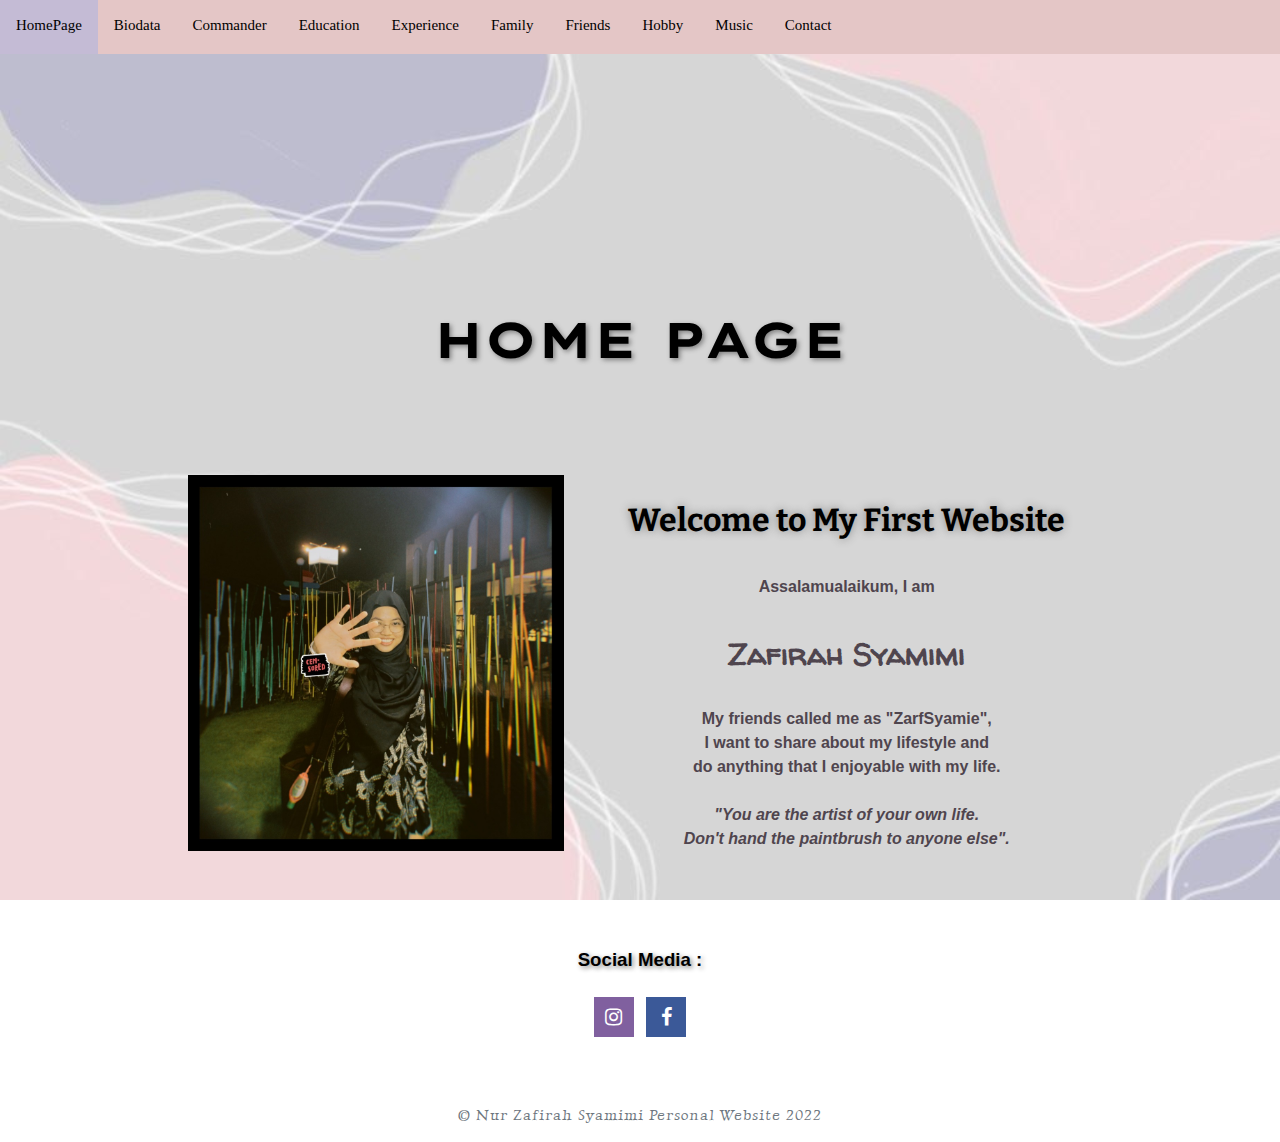
<file: index.html>
<!DOCTYPE html>
<html>
<head>
<meta name="viewport" content="width=device-width, initial-scale=1">
<!-- Add icon library -->
<link rel="stylesheet" href="https://cdnjs.cloudflare.com/ajax/libs/font-awesome/4.7.0/css/font-awesome.min.css">
<link rel="stylesheet" href="https://fonts.googleapis.com/css?family=Lexend Tera">
<link rel="stylesheet" href="https://fonts.googleapis.com/css?family=Walter Turncoat">
<link rel="stylesheet" href="https://fonts.googleapis.com/css?family=Luxurious Roman">
<link rel="stylesheet" href="https://fonts.googleapis.com/css?family=Bitter">

<title>About Me</title>

	<style>
	body {
	  background-image: url('images/background.jpeg');
	  background-repeat: no-repeat;
	  background-attachment: fixed;  
	  background-size: cover;
	}
	.wrapper-header {
	  height: 30vh;
	  /*This part is important for centering*/
	  display: flex;
	  align-items: center;
	  justify-content: center;
	}

	</style>
    <!-- link to css -->
    <link href="style.css" rel="stylesheet">
</head>
<body>
	<!--Navbar Section Starts Here-->
	<nav>
		<div class="wrapper wrapper ul wrapper li wrapper li a" >
			
			<div class="topnav menu">
				<a href="index.html" class="active">HomePage</a>
				<a href="biodata.html">Biodata</a>
				<a href="commander.html">Commander</a>
				<a href="education.html">Education</a>
				<a href="experience.html">Experience</a>
				<a href="family.html">Family</a>
				<a href="friends.html">Friends</a>
				<a href="hobby.html">Hobby</a>
				<a href="music.html">Music</a>
				<a href="contact.html">Contact</a>
			</div>
			
			<div class="clearfix"></div>
		</div>
	</nav>
	<!--Navbar Section End Here-->
	
	<!-- HOME PAGE START -->
	<br><br><br><br><center><iframe src="https://free.timeanddate.com/clock/i85vq9gp/n122/fs20/tct/pct/ftb/tt0/tw1/tm1/tb4" frameborder="0" width="177" height="48" allowtransparency="true"></iframe></center>
	<div class="homepage" id="homepage">
		<div class="wrapper-header">
			<h1 style="text-align: center" class="header">HOME PAGE</h1><br>
		</div>
		<div class="wrapper">
			<div class="col-2">
				<img src="images/gambar profile.jpeg" alt="Nur Zafirah Syamimi" style="width: 60%; float: right; margin-right:10%"> 
			</div>
			
			<div class="col-2" style="padding: 0%; margin-right:2%">
				<h1 class="homepage-title mr-20" style="text-shadow: 0px 0px 10px gray;">Welcome to My First Website</h1>
				
				<p class="homepage-subtitle mr-20">Assalamualaikum, I am </p>
				<p class="homepage-subtitle mr-20 Walter-Turncoat" style="font-size: 30px">Zafirah Syamimi</p>
				<p class="homepage-subtitle mr-20">My friends called me as "ZarfSyamie",<br>
				I want to share about my lifestyle and <br>do anything that I enjoyable with my life.<br><br><i>"You are the artist of your own life. <br>Don't hand the paintbrush to anyone else".</i></p>
				
			</div>
			
			<div class="clearfix"></div>
		</div>
	</div>
	<!-- HOME PAGE ENDS -->
	
	<!-- FOOTER SECTION START -->
	<center>
		<div>
			<h3 style="text-shadow: 2px 2px 5px grey; color: black">Social Media :</h3>
			<a href="http://www.instagram.com/zarfsyamie" class="fa fa-instagram" style="text-decoration: none"></a>
			<a href="https://www.facebook.com/zafirah.syamimi" class="fa fa-facebook" style="text-decoration: none"></a>
		</div>
		<br>
		<br>
		<div>
			<p class="Luxurious-Roman">&copy; Nur Zafirah Syamimi Personal Website 2022 </p>
		</div>
	</center>
	<!-- FOOTER SECTION ENDS -->
	
</body>
</html>
</file>
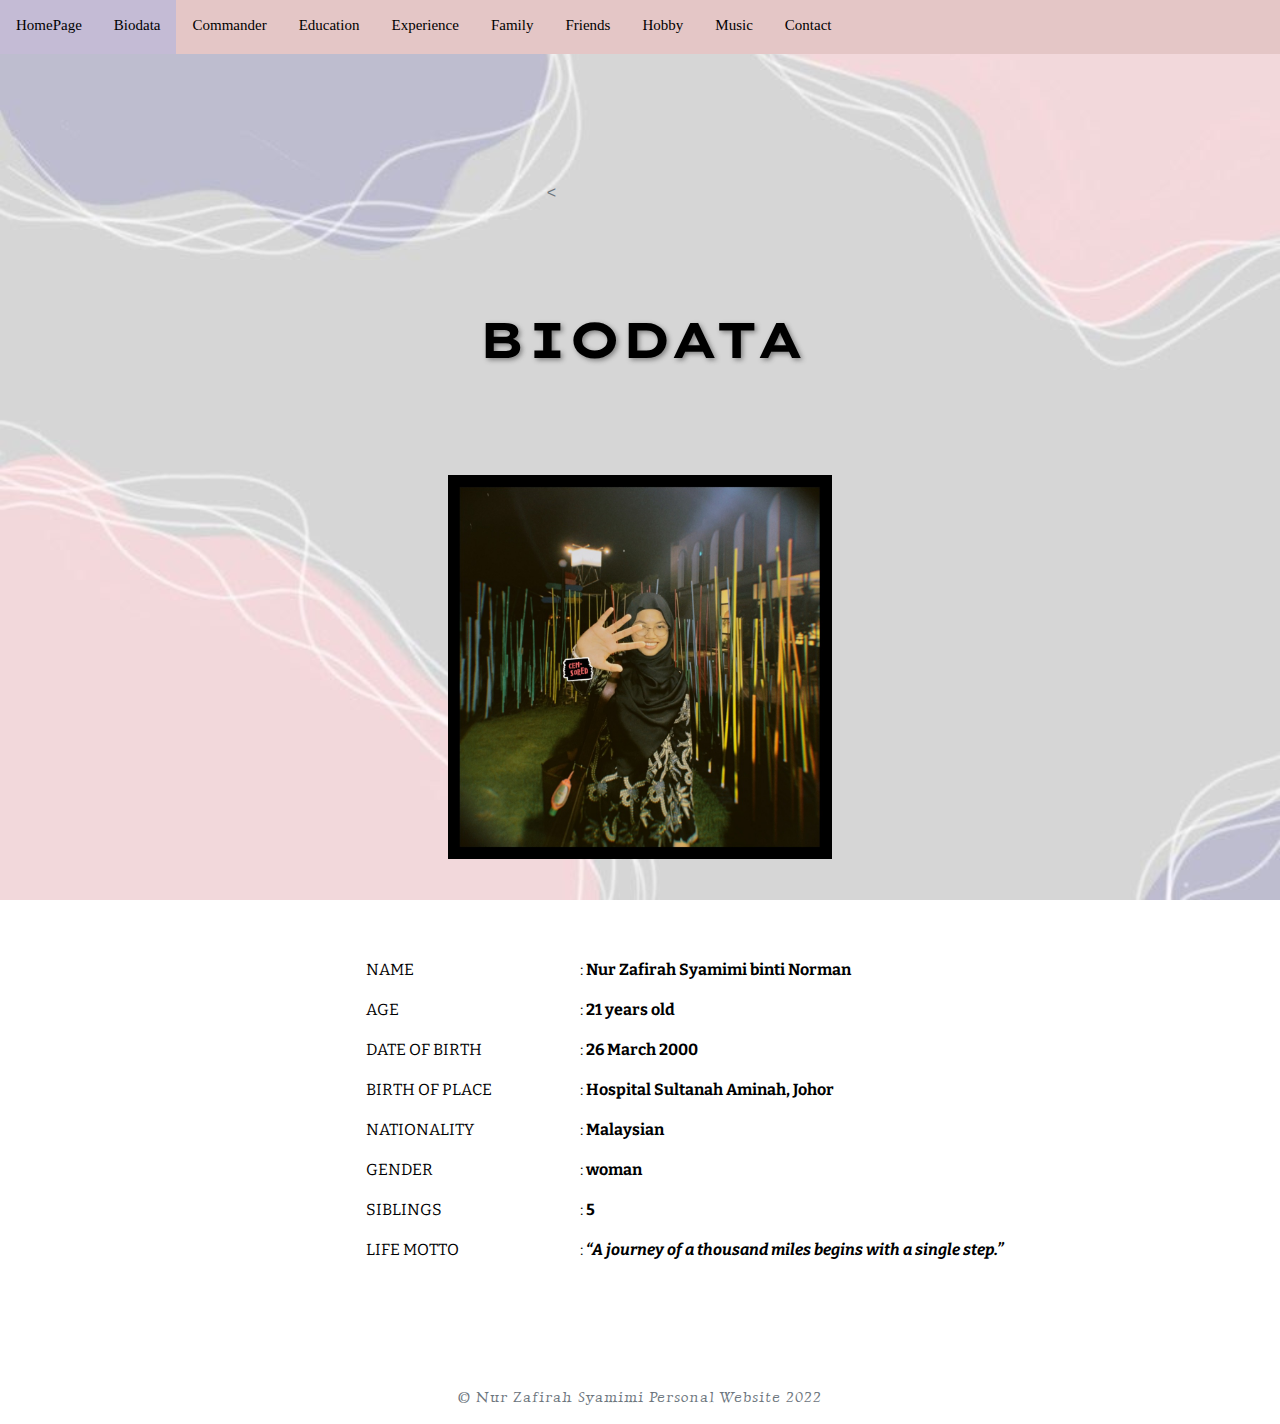
<file: biodata.html>
<!DOCTYPE html>
<html>
<head>
<meta name="viewport" content="width=device-width, initial-scale=1">
<!-- Add icon library -->
<link rel="stylesheet" href="https://cdnjs.cloudflare.com/ajax/libs/font-awesome/4.7.0/css/font-awesome.min.css">
<link rel="stylesheet" href="https://fonts.googleapis.com/css?family=Lexend Tera">
<link rel="stylesheet" href="https://fonts.googleapis.com/css?family=Luxurious Roman">
<link rel="stylesheet" href="https://fonts.googleapis.com/css?family=Bitter">

<title>Biodata</title>

	<style>
	body {
	  background-image: url('images/background.jpeg');
	  background-repeat: no-repeat;
	  background-attachment: fixed;  
	  background-size: cover;
	}
	.wrapper-header {
	  height: 30vh;
	  /*This part is important for centering*/
	  display: flex;
	  align-items: center;
	  justify-content: center;
	}
	
	table {
	  font-family: arial, sans-serif;
	  border-collapse: collapse;
	  width: 70%;
	  font-family: "Bitter";
	  color: black;
	  margin-left: 25%;
	}

	td, th {
	  text-align: left;
	  padding: 8px;
	}
	</style>
    <!-- link to css -->
    <link href="style.css" rel="stylesheet">
</head>
<body>
	<!--Navbar Section Starts Here-->
	<nav>
		<div class="wrapper wrapper ul wrapper li wrapper li a" >
			
			<div class="topnav menu">
				<a href="index.html">HomePage</a>
				<a href="biodata.html" class="active">Biodata</a>
				<a href="commander.html">Commander</a>
				<a href="education.html">Education</a>
				<a href="experience.html">Experience</a>
				<a href="family.html">Family</a>
				<a href="friends.html">Friends</a>
				<a href="hobby.html">Hobby</a>
				<a href="music.html">Music</a>
				<a href="contact.html">Contact</a>
			</div>
			
			<div class="clearfix"></div>
		</div>
	</nav>
	<!--Navbar Section End Here-->
	
	<!-- BIODATA SECTION START -->
	<br><br><br><br><center><<iframe src="https://free.timeanddate.com/clock/i85vq9gp/n122/fs20/tct/pct/ftb/tt0/tw1/tm1/tb4" frameborder="0" width="177" height="48" allowtransparency="true"></iframe>
</center>
	<div class="biodata-exp" id="biodata">
		<div class="wrapper-header">
			<h1 style="text-align: center" class="header">BIODATA</h1><br>
		</div>
			<center>
			<img src="images/gambar profile.jpeg" alt="Nur Zafirah Syamimi" style="width: 30%">
			<div style="padding: 1%; center">
				<br><br><br>
				
				<table>
				  <tr>
					<td>NAME </td>
					<td>: <b>Nur Zafirah Syamimi binti Norman</b></td>
				  </tr>
				  <tr>
					<td>AGE </td>
					<td>: <b>21 years old</b></td>
				  </tr>
				  <tr>
					<td>DATE OF BIRTH </td>
					<td>: <b>26 March 2000</b></td>
				  </tr>
				  <tr>
					<td>BIRTH OF PLACE </td>
					<td>: <b>Hospital Sultanah Aminah, Johor</b></td>
				  </tr>
				  <tr>
					<td>NATIONALITY </td>
					<td>: <b>Malaysian</b></td>
				  </tr>
				  <tr>
					<td>GENDER </td>
					<td>: <b>woman</b></td>
				  </tr>
				  <tr>
					<td>SIBLINGS</td>
					<td>: <b>5</b></td>
				  </tr>
				  <tr>
					<td>LIFE MOTTO</td>
					<td>: <b><i>“A journey of a thousand miles begins with a single step.”</i></b></td>
				  </tr>

				</table>
				
			</div>
			</center>
	</div>
	
	<!-- BIODATA SECTION ENDS -->
	
	<!-- FOOTER SECTION START -->
	<center>
		<br>
		<div>
			<p class="Luxurious-Roman">&copy; Nur Zafirah Syamimi Personal Website 2022 </p>
		</div>
	</center>
	<!-- FOOTER SECTION ENDS -->
	
</body>
</html>
</file>
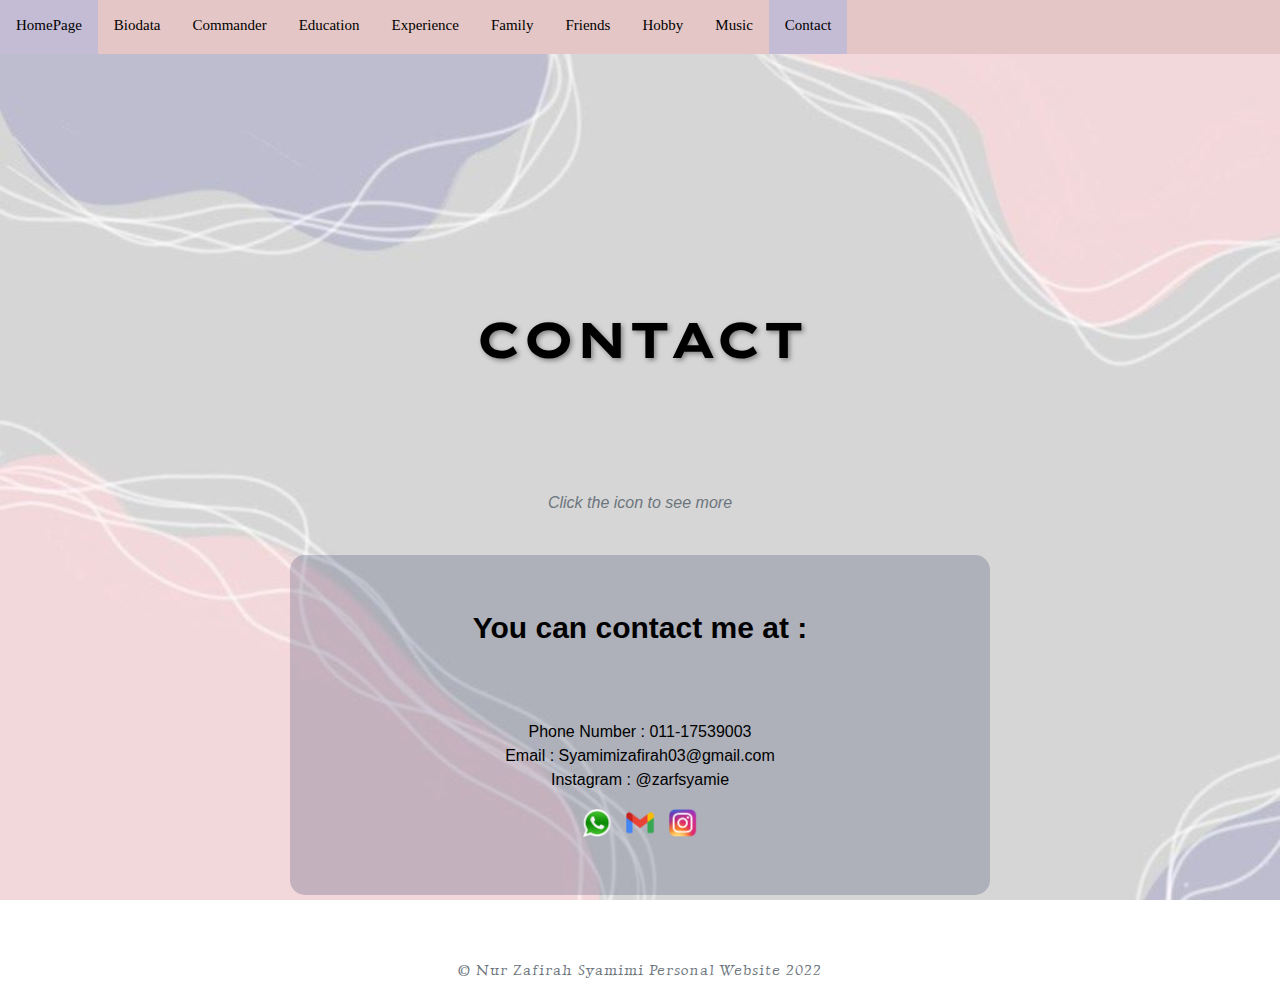
<file: contact.html>
<!DOCTYPE html>
<html>
<head>
<meta name="viewport" content="width=device-width, initial-scale=1">
<!-- Add icon library -->
<link rel="stylesheet" href="https://cdnjs.cloudflare.com/ajax/libs/font-awesome/4.7.0/css/font-awesome.min.css">
<link rel="stylesheet" href="https://fonts.googleapis.com/css?family=Lexend Tera">
<link rel="stylesheet" href="https://fonts.googleapis.com/css?family=Luxurious Roman">


<title>Contact</title>

	<style>
	body {
	  background-image: url('images/background.jpeg');
	  background-repeat: no-repeat;
	  background-attachment: fixed;  
	  background-size: cover;
	}
	.wrapper-header {
	  height: 30vh;
	  /*This part is important for centering*/
	  display: flex;
	  align-items: center;
	  justify-content: center;
	}

	table {
	  font-family: arial, sans-serif;
	  border-collapse: collapse;
	  width: 100%;
	  font-family: "Bitter";
	  color: black;
	}

	td, th {
	  text-align: left;
	  padding: 8px;
	}
	</style>
    <!-- link to css -->
    <link href="style.css" rel="stylesheet">
</head>
<body>
	<!--Navbar Section Starts Here-->
	<nav>
		<div class="wrapper wrapper ul wrapper li wrapper li a" >
			
			<div class="topnav menu">
				<a href="index.html">HomePage</a>
				<a href="biodata.html">Biodata</a>
				<a href="commander.html">Commander</a>
				<a href="education.html">Education</a>
				<a href="experience.html">Experience</a>
				<a href="family.html">Family</a>
				<a href="friends.html">Friends</a>
				<a href="hobby.html">Hobby</a>
				<a href="music.html">Music</a>
				<a href="contact.html" class="active">Contact</a>
			</div>
			
			<div class="clearfix"></div>
		</div>
	</nav>
	<!--Navbar Section End Here-->
	
	<!-- Contact PAGE START -->
	<br><br><br><br><center><iframe src="https://free.timeanddate.com/clock/i85vq9gp/n122/fs20/tct/pct/ftb/tt0/tw1/tm1/tb4" frameborder="0" width="177" height="48" allowtransparency="true"></iframe></center>
	<div class="homepage" id="homepage">
		<div class="wrapper-header">
			<h1 style="text-align: center" class="header">CONTACT</h1>
		</div>
		<p style="font-style: italic; text-align: center">Click the icon to see more</p><br>
		<center>
		<div class="rcorners4-contact">
			
			<p style="font-size: 30px; color: black"><b>You can contact me at :</b></p>
			<br>
			<p style="text-align: center">
			Phone Number : 011-17539003<br>
			Email : Syamimizafirah03@gmail.com<br>
			Instagram : @zarfsyamie
			</p>
			<a href="https://wa.me/601117539003"><img src="images/whatsapp.png"  alt="whatsapp" class="img-icon" style="width:30px"></a>&nbsp;&nbsp;
			<a href="mailto:Syamimizafirah03@gmail.com? subject=subject text"><img src="images/Gmail.png"  alt="gmail" class="img-icon" style="width:30px"></a>&nbsp;&nbsp;
			<a href="http://www.instagram.com/zarfsyamie"><img src="images/instagram.png"  alt="instagram" class="img-icon" style="width:30px"></a>
		</div>
	</div>
	<!-- Contact PAGE START -->
	
	<!-- FOOTER SECTION START -->
	<center>
		<div>
			<p class="Luxurious-Roman">&copy; Nur Zafirah Syamimi Personal Website 2022 </p>
		</div>
	</center>
	<!-- FOOTER SECTION ENDS -->
	
</body>
</html>
</file>
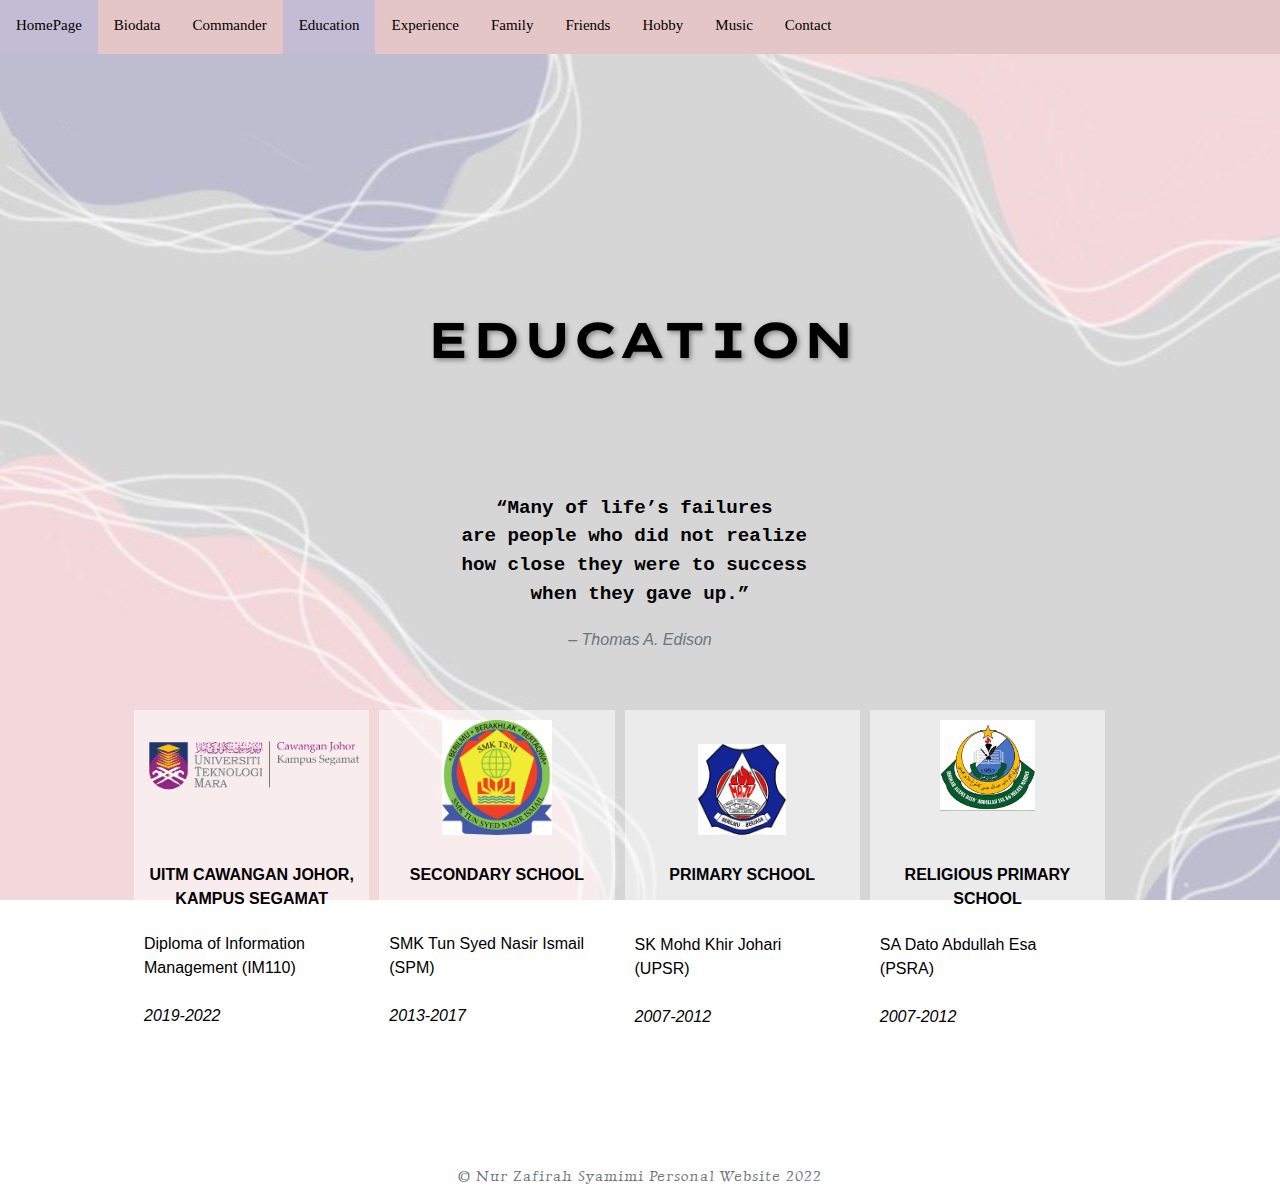
<file: education.html>
<!DOCTYPE html>
<html>
<head>
<meta name="viewport" content="width=device-width, initial-scale=1">
<!-- Add icon library -->
<link rel="stylesheet" href="https://cdnjs.cloudflare.com/ajax/libs/font-awesome/4.7.0/css/font-awesome.min.css">
<link rel="stylesheet" href="https://fonts.googleapis.com/css?family=Lexend Tera">
<link rel="stylesheet" href="https://fonts.googleapis.com/css?family=Luxurious Roman">

<title>Education</title>

	<style>
	body {
	  background-image: url('images/background.jpeg');
	  background-repeat: no-repeat;
	  background-attachment: fixed;  
	  background-size: cover;
	}
	.wrapper-header {
	  height: 30vh;
	  /*This part is important for centering*/
	  display: flex;
	  align-items: center;
	  justify-content: center;
	}
	</style>
    <!-- link to css -->
    <link href="style.css" rel="stylesheet">
</head>
<body>
	<!--Navbar Section Starts Here-->
	<nav>
		<div class="wrapper wrapper ul wrapper li wrapper li a" >
			
			<div class="topnav menu">
				<a href="index.html">HomePage</a>
				<a href="biodata.html">Biodata</a>
				<a href="commander.html">Commander</a>
				<a href="education.html" class="active">Education</a>
				<a href="experience.html">Experience</a>
				<a href="family.html">Family</a>
				<a href="friends.html">Friends</a>
				<a href="hobby.html">Hobby</a>
				<a href="music.html">Music</a>
				<a href="contact.html">Contact</a>
			</div>
			
			<div class="clearfix"></div>
		</div>
	</nav>
	<!--Navbar Section End Here-->
	
	<!-- EDUCATION SECTION STARTS -->
	<br><br><br><br><center><iframe src="https://free.timeanddate.com/clock/i85vq9gp/n122/fs20/tct/pct/ftb/tt0/tw1/tm1/tb4" frameborder="0" width="177" height="48" allowtransparency="true"></iframe></center>
	<div class="main-edu" id="education">
		<div class="wrapper-header">
			<h1 style="text-align: center" class="header">EDUCATION</h1><br>
		</div>
		<center><pre style="color: black; font-weight: bold; font-size: 1.2em">“Many of life’s failures 
are people who did not realize 
how close they were to success 
when they gave up.”</pre>
		<p style="font-style: italic">– Thomas A. Edison</p></center><br>
		<div class="row">
			<div class="column">
				<div class="content">
				<center><img src="images/education/uitmsegamat.png" alt="uitm segamat" style="width:113%"><br><br>
				<h4 class="h4-edu">UITM CAWANGAN JOHOR, KAMPUS SEGAMAT </h4></center>
				<p>Diploma of Information Management (IM110)<br><br>
				<i>2019-2022</i></p>
				</div> 
			</div>
			
			<div class="column">
				<div class="content">
				<center><img src="images/education/smk.jpeg" alt="smk" style="width:51%">
				<h4 class="h4-edu">SECONDARY SCHOOL</h4></center>
				<p><br>SMK Tun Syed Nasir Ismail (SPM) <br><br>
				<i>2013-2017</i></p>
				</div>
			</div>
			
			<div class="column" style="center">
				<div class="content">
				<br>
				  <center><img src="images/education/sk.jpeg" alt="sk" style="width:41%">
				  <h4 class="h4-edu">PRIMARY SCHOOL </h4></center>
				  <p><br>SK Mohd Khir Johari <br>(UPSR)<br><br>
				  <i>2007-2012</i></p>
				</div>
			</div>
			
			<div class="column">
				<div class="content">
				<center><img src="images/education/sra.jpeg" alt="UITM REMBAU" style="width:44%"><br><br>
				<h4>RELIGIOUS PRIMARY SCHOOL</h4></center>
				<p>SA Dato Abdullah Esa <br>(PSRA)<br><br>
				<i>2007-2012</i></p>
				</div> 
			</div>
		</div>
	</div>
	<br>
	<!-- EDUCATION SECTION ENDS -->
	
	<!-- FOOTER SECTION START -->
	<center>
		<br><br>
		<div>
			<p class="Luxurious-Roman">&copy; Nur Zafirah Syamimi Personal Website 2022 </p>
		</div>
	</center>
	<!-- FOOTER SECTION ENDS -->
	
</body>
</html>
</file>
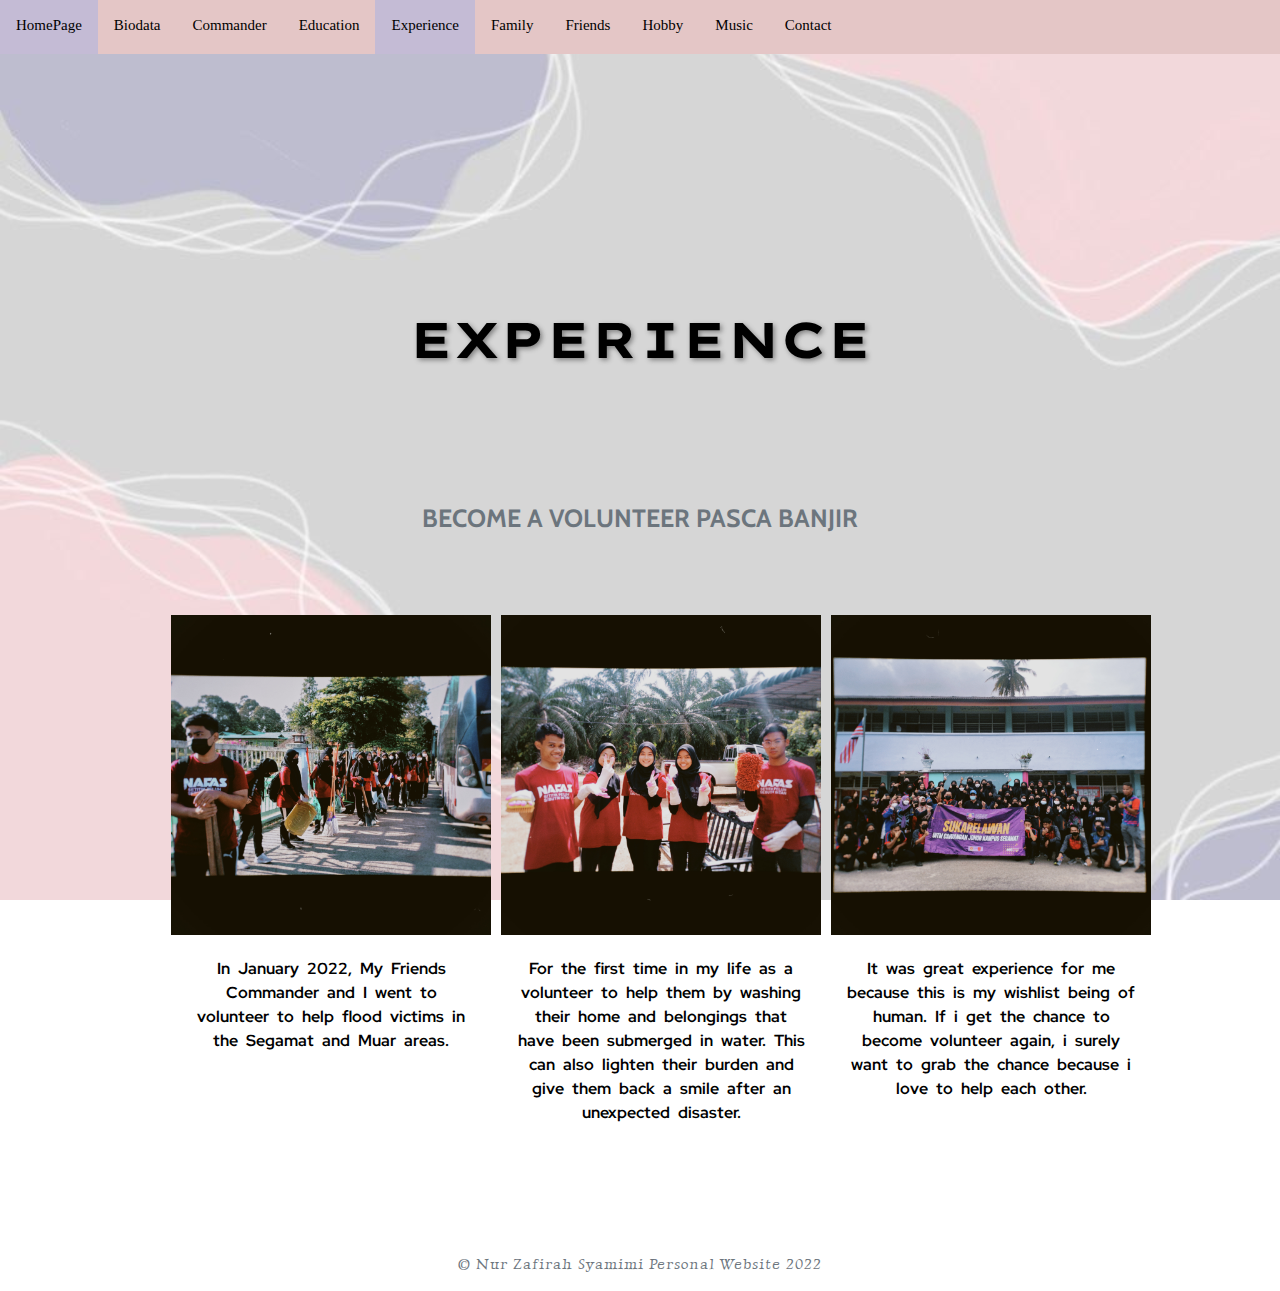
<file: experience.html>
<!DOCTYPE html>
<html>
<head>
<meta name="viewport" content="width=device-width, initial-scale=1">
<!-- Add icon library -->
<link rel="stylesheet" href="https://cdnjs.cloudflare.com/ajax/libs/font-awesome/4.7.0/css/font-awesome.min.css">
<link rel="stylesheet" href="https://fonts.googleapis.com/css?family=Lexend Tera">
<link rel="stylesheet" href="https://fonts.googleapis.com/css?family=Luxurious Roman">
<link rel="stylesheet" href="https://fonts.googleapis.com/css?family=Cabin">
<link rel="stylesheet" href="https://fonts.googleapis.com/css?family=Red Hat Display">

<title>Experience</title>

	<style>
	body {
	  background-image: url('images/background.jpeg');
	  background-repeat: no-repeat;
	  background-attachment: fixed;  
	  background-size: cover;
	}
	.wrapper-header {
	  height: 30vh;
	  /*This part is important for centering*/
	  display: flex;
	  align-items: center;
	  justify-content: center;
	}
	</style>
    <!-- link to css -->
    <link href="style.css" rel="stylesheet">
</head>
<body>
	<!--Navbar Section Starts Here-->
	<nav>
		<div class="wrapper wrapper ul wrapper li wrapper li a" >
			
			<div class="topnav menu">
				<a href="index.html">HomePage</a>
				<a href="biodata.html">Biodata</a>
				<a href="commander.html">Commander</a>
				<a href="education.html">Education</a>
				<a href="experience.html" class="active">Experience</a>
				<a href="family.html">Family</a>
				<a href="friends.html">Friends</a>
				<a href="hobby.html">Hobby</a>
				<a href="music.html">Music</a>
				<a href="contact.html">Contact</a>
			</div>
			
			<div class="clearfix"></div>
		</div>
	</nav>
	<!--Navbar Section End Here-->
	
	<!-- EXPERIENCE SECTION START -->
	<br><br><br><br><center><iframe src="https://free.timeanddate.com/clock/i85vq9gp/n122/fs20/tct/pct/ftb/tt0/tw1/tm1/tb4" frameborder="0" width="177" height="48" allowtransparency="true"></iframe></center>
		<div class="biodata-exp" id="experience">
		<div class="wrapper-header">
			<h1 style="text-align: center" class="header">EXPERIENCE</h1><br>
		</div>
		<div class="wrapper">
			<p style="font-size: 25px; font-weight: bold; text-align: center;" class="Cabin">BECOME A VOLUNTEER PASCA BANJIR</p>
			<br><br>
			<div style="padding-left: 13%;">
				<div class="experience">
				  <a target="_blank" href="images/experience/hoga 2022-01-16 191755.643.jpg">
					<img src="images/experience/hoga 2022-01-16 191755.643.jpg" alt="experience1" width="600" height="400">
				  </a>
				  <div class="experience-desc">In January 2022, My Friends Commander and I went to volunteer to help flood victims in the Segamat and Muar areas.</div>
				</div>

				<div class="experience">
				  <a target="_blank" href="images/experience/hoga 2022-01-16 191754.144.jpg">
					<img src="images/experience/hoga 2022-01-16 191754.144.jpg" alt="experience2" width="600" height="400">
				  </a>
				  <div class="experience-desc">For the first time in my life as a volunteer to help them by washing their home and belongings that have been submerged in water.  This can also lighten their burden and give them back a smile after an unexpected disaster.</div>
				</div>

				<div class="experience">
				  <a target="_blank" href="images/experience/Experience 1.jpg">
					<img src="images/experience/Experience 1.jpg" alt="experience3" width="600" height="400">
				  </a>
				  <div class="experience-desc">It was great experience for me because this is my wishlist being of human. If i get the chance to become volunteer again, i surely want to grab the chance because i love to help each other.</div>
				</div>
			</div>
			
			<div class="clearfix"></div>
		</div>
	</div>
	<!-- EXPERIENCE SECTION ENDS -->
	
	<!-- FOOTER SECTION START -->
	<center>
		<br>
		<div>
			<p class="Luxurious-Roman">&copy; Nur Zafirah Syamimi Personal Website 2022 </p>
		</div>
	</center>
	<!-- FOOTER SECTION ENDS -->
	
</body>
</html>
</file>
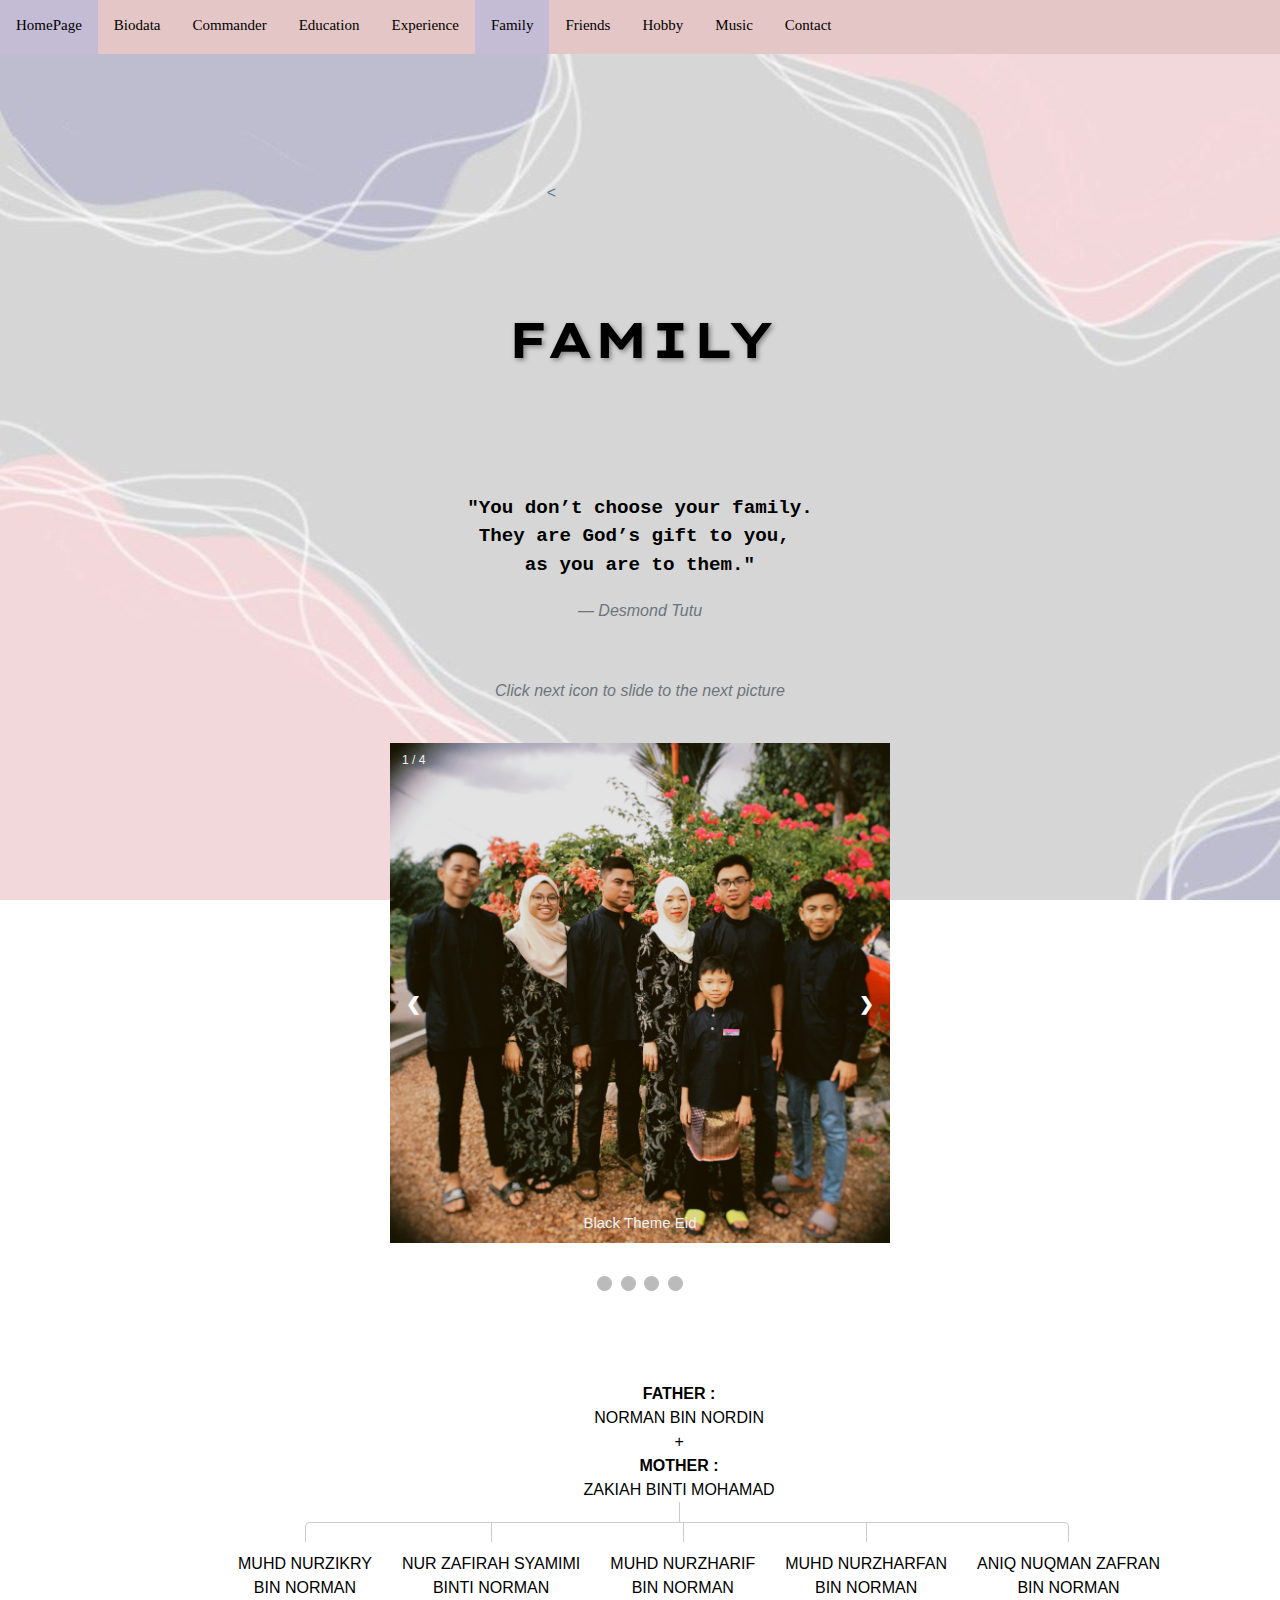
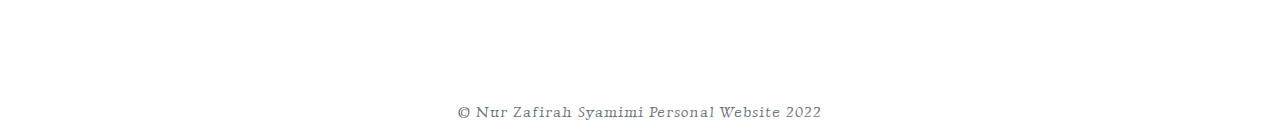
<file: family.html>
<!DOCTYPE html>
<html>
<head>
<meta name="viewport" content="width=device-width, initial-scale=1">
<!-- Add icon library -->
<link rel="stylesheet" href="https://cdnjs.cloudflare.com/ajax/libs/font-awesome/4.7.0/css/font-awesome.min.css">
<link rel="stylesheet" href="https://fonts.googleapis.com/css?family=Lexend Tera">
<link rel="stylesheet" href="https://fonts.googleapis.com/css?family=Luxurious Roman">

<title>Family</title>

	<style>
	body {
	  background-image: url('images/background.jpeg');
	  background-repeat: no-repeat;
	  background-attachment: fixed;  
	  background-size: cover;
	}
	
	table, th, td {
		border: 0px solid black;
		border-collapse: collapse;
		padding: 10px;
	}

	th{
		background: #E4C6D5;
		font-size: 1.2em;
	}
	
	tr{
		color: white;
	}
	
	tr:hover 
	{
		background-color: white;
		color: black;
	}
	
	.wrapper-header {
	  height: 30vh;
	  /*This part is important for centering*/
	  display: flex;
	  align-items: center;
	  justify-content: center;
	}
	</style>
    <!-- link to css -->
    <link href="style.css" rel="stylesheet">
</head>
<body>
	<!--Navbar Section Starts Here-->
	<nav>
		<div class="wrapper wrapper ul wrapper li wrapper li a" >
			
			<div class="topnav menu">
				<a href="index.html">HomePage</a>
				<a href="biodata.html">Biodata</a>
				<a href="commander.html">Commander</a>
				<a href="education.html">Education</a>
				<a href="experience.html">Experience</a>
				<a href="family.html" class="active">Family</a>
				<a href="friends.html">Friends</a>
				<a href="hobby.html">Hobby</a>
				<a href="music.html">Music</a>
				<a href="contact.html">Contact</a>
			</div>
			
			<div class="clearfix"></div>
		</div>
	</nav>
	<!--Navbar Section End Here-->
	
	<!-- FAMILY SECTION START -->
	<br><br><br><br><center><<iframe src="https://free.timeanddate.com/clock/i85vq9gp/n122/fs20/tct/pct/ftb/tt0/tw1/tm1/tb4" frameborder="0" width="177" height="48" allowtransparency="true"></iframe></center>
	<div id="family">
		<div class="wrapper-header">
			<h1 style="text-align: center" class="header">FAMILY</h1><br>
		</div>
		<center><pre style="color: black; font-weight: bold; font-size: 1.2em">"You don’t choose your family.
They are God’s gift to you, 
as you are to them."</pre>
		<p style="font-style: italic">— Desmond Tutu</p></center><br>
		<p style="font-style: italic; text-align: center">Click next icon to slide to the next picture</p></center><br>
		
		<div class="slideshow-container">

			<div class="mySlides fade">
			  <div class="numbertext">1 / 4</div>
			  <img src="images/family/Family 1.jpg" style="width:100%; center">
			  <div class="text">Black Theme Eid</div>
			</div>

			<div class="mySlides fade">
			  <div class="numbertext">2 / 4</div>
			  <img src="images/family/Family 2.jpg" style="width:100%; center">
			  <div class="text">My Parents</div>
			</div>

			<div class="mySlides fade">
			  <div class="numbertext">3 / 4</div>
			  <img src="images/family/Family 3.jpg" style="width:100%; center">
			  <div class="text">Family Hangout</div>
			</div>

			<div class="mySlides fade">
			  <div class="numbertext">4 / 4</div>
			  <img src="images/family/Family 4.jpg" style="width:100%; center">
			  <div class="text">Happy Birthday!</div>
			</div>

			<a class="prev" onclick="plusSlides(-1)">&#10094;</a>
			<a class="next" onclick="plusSlides(1)">&#10095;</a>

		</div>
		<br>

		<div style="text-align:center">
		  <span class="dot" onclick="currentSlide(1)"></span> 
		  <span class="dot" onclick="currentSlide(2)"></span> 
		  <span class="dot" onclick="currentSlide(3)"></span> 
		  <span class="dot" onclick="currentSlide(4)"></span>
		</div>

	</div><br><br>
	<center>
	<div class="tree" style="margin-left: 10%;">
	<ul>
				<li>
					<b>FATHER :</b><br>NORMAN BIN NORDIN<br>+<br>
          <b>MOTHER :</b><br>ZAKIAH BINTI MOHAMAD</a>
					<ul>
						<li>
              MUHD NURZIKRY <br>BIN NORMAN
            </li>
						<li>
							NUR ZAFIRAH SYAMIMI <br>BINTI NORMAN
						</li>
						<li>
              MUHD NURZHARIF <br>BIN NORMAN
            </li>
            <li>
              MUHD NURZHARFAN <br>BIN NORMAN
            </li>
            <li>
              ANIQ NUQMAN ZAFRAN <br>BIN NORMAN
            </li>
					</ul>
				</li>
			</ul>
	</ul>
	</div></center>
	<!-- FAMILY SECTION END -->
	
	<script>
	var slideIndex = 1;
	showSlides(slideIndex);

	function plusSlides(n) {
	  showSlides(slideIndex += n);
	}

	function currentSlide(n) {
	  showSlides(slideIndex = n);
	}

	function showSlides(n) {
	  var i;
	  var slides = document.getElementsByClassName("mySlides");
	  var dots = document.getElementsByClassName("dot");
	  if (n > slides.length) {slideIndex = 1}    
	  if (n < 1) {slideIndex = slides.length}
	  for (i = 0; i < slides.length; i++) {
		  slides[i].style.display = "none";  
	  }
	  for (i = 0; i < dots.length; i++) {
		  dots[i].className = dots[i].className.replace(" active-bullet", "");
	  }
	  slides[slideIndex-1].style.display = "block";  
	  dots[slideIndex-1].className += " active-bullet";
	}
	</script>
	
	<!-- FOOTER SECTION START -->
	<center>
		<br><br><br><br><br><br><br><br><br><br><br><br>
		<div>
			<p class="Luxurious-Roman">&copy; Nur Zafirah Syamimi Personal Website 2022 </p>
		</div>
	</center>
	<!-- FOOTER SECTION ENDS -->
	
</body>
</html>
</file>
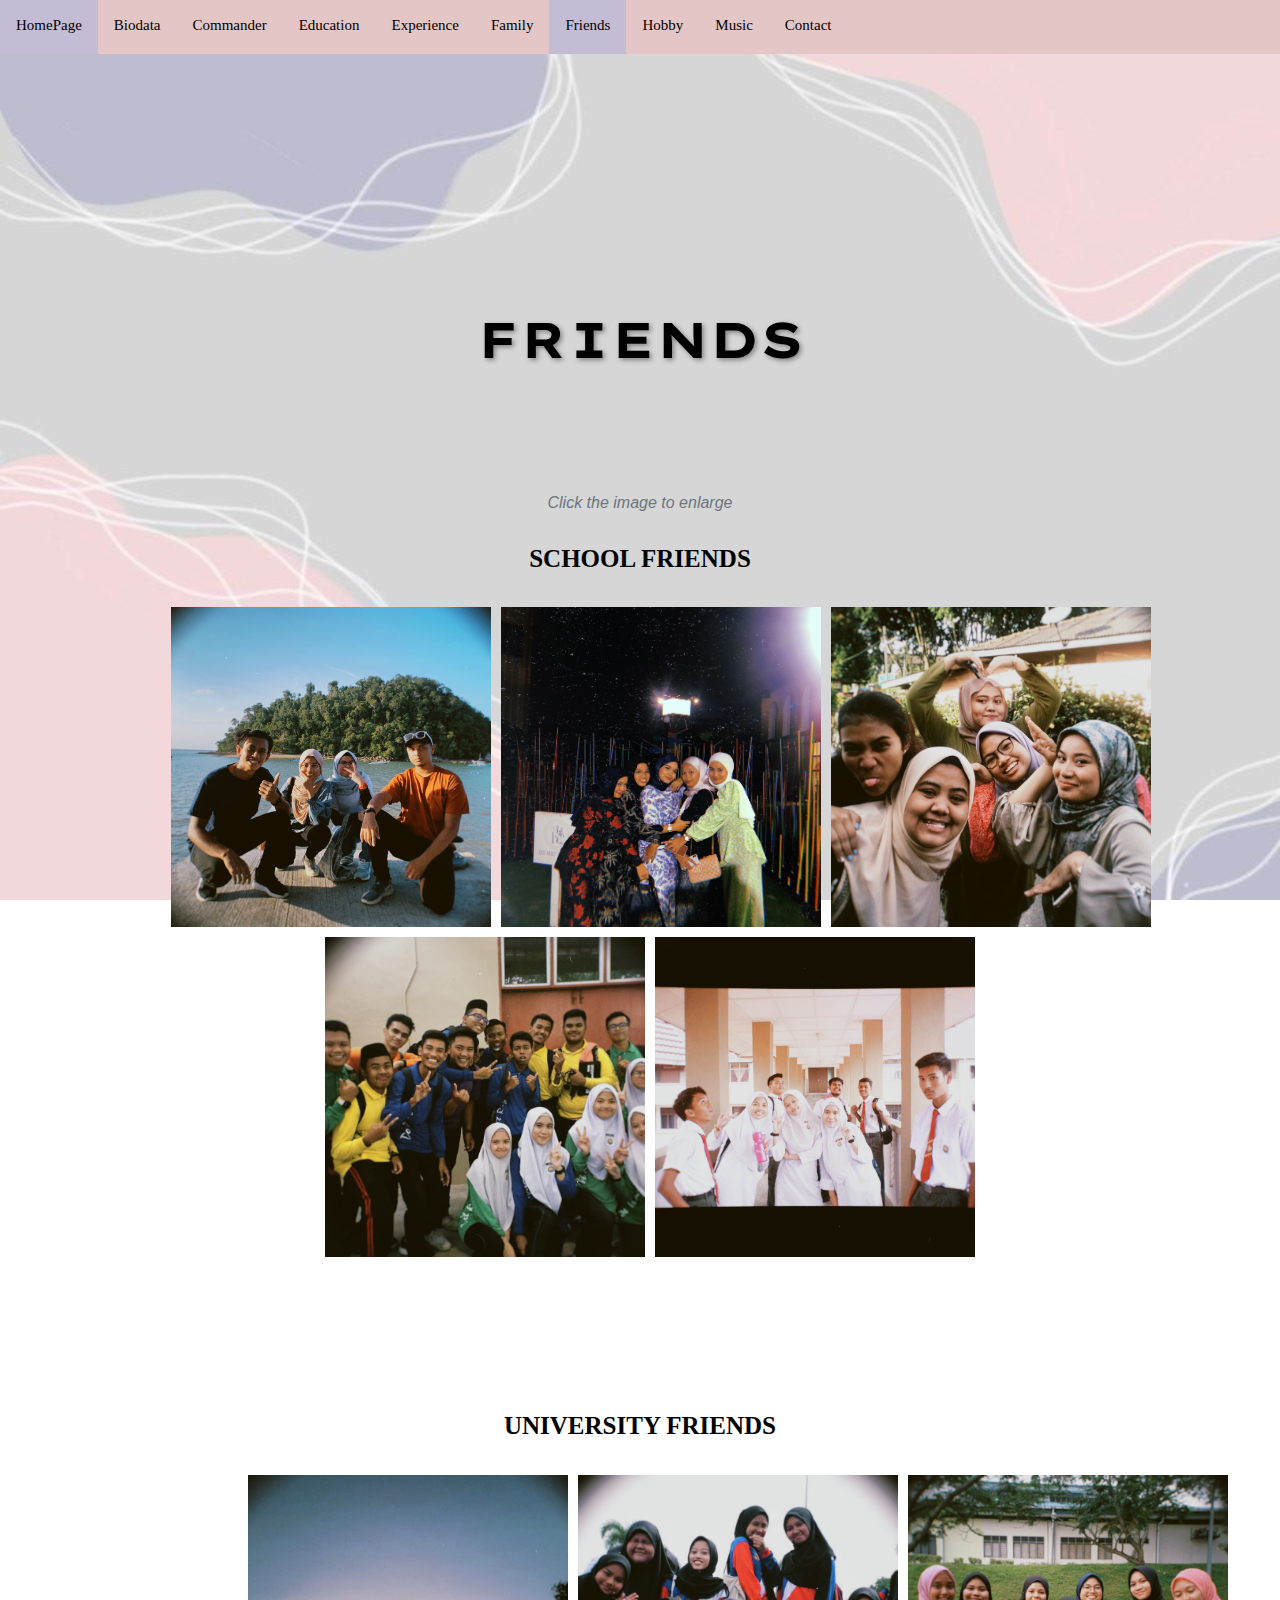
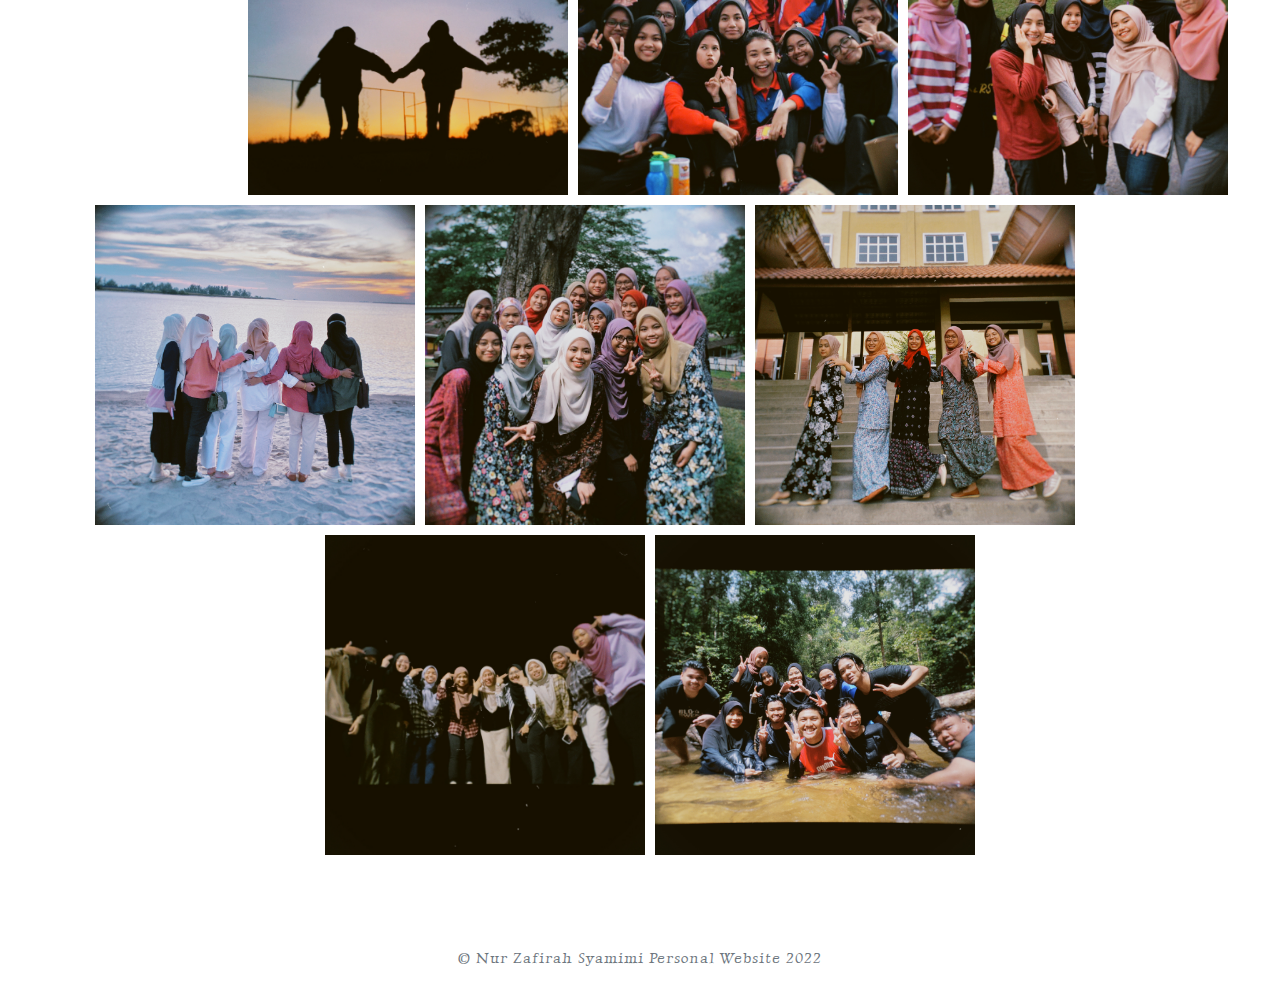
<file: friends.html>
<!DOCTYPE html>
<html>
<head>
<meta name="viewport" content="width=device-width, initial-scale=1">
<!-- Add icon library -->
<link rel="stylesheet" href="https://cdnjs.cloudflare.com/ajax/libs/font-awesome/4.7.0/css/font-awesome.min.css">
<link rel="stylesheet" href="https://fonts.googleapis.com/css?family=Lexend Tera">
<link rel="stylesheet" href="https://fonts.googleapis.com/css?family=Luxurious Roman">

<title>Friends</title>

	<style>
	body {
	  background-image: url('images/background.jpeg');
	  background-repeat: no-repeat;
	  background-attachment: fixed;  
	  background-size: cover;
	}
	
	.wrapper-header {
	  height: 30vh;
	  /*This part is important for centering*/
	  display: flex;
	  align-items: center;
	  justify-content: center;
	}
	</style>
    <!-- link to css -->
    <link href="style.css" rel="stylesheet">
</head>
<body>
	<!--Navbar Section Starts Here-->
	<nav>
		<div class="wrapper wrapper ul wrapper li wrapper li a" >
			
			<div class="topnav menu">
				<a href="index.html">HomePage</a>
				<a href="biodata.html">Biodata</a>
				<a href="commander.html">Commander</a>
				<a href="education.html">Education</a>
				<a href="experience.html">Experience</a>
				<a href="family.html">Family</a>
				<a href="friends.html" class="active">Friends</a>
				<a href="hobby.html">Hobby</a>
				<a href="music.html">Music</a>
				<a href="contact.html">Contact</a>
			</div>
			
			<div class="clearfix"></div>
		</div>
	</nav>
	<!--Navbar Section End Here-->
	
	<!-- GALLERY SECTION START -->
	<br><br><br><br><center><iframe src="https://free.timeanddate.com/clock/i85vq9gp/n122/fs20/tct/pct/ftb/tt0/tw1/tm1/tb4" frameborder="0" width="177" height="48" allowtransparency="true"></iframe></center>
	<div id="friends">
		<div class="wrapper-header">
			<h1 style="text-align: center" class="header">FRIENDS</h1><br>
		</div>
		<p style="font-style: italic; text-align: center">Click the image to enlarge</p>
		<p style="font-size: 25px; color: Black; font-weight: bold; text-align: center;" class="Cabin">SCHOOL FRIENDS</p>
		
		<div style="padding-left: 13%;">
			<div class="friends">
				<a target="_blank" href="images/friends/School friends 1.jpg">
					<img src="images/friends/School friends 1.jpg" alt="experience1" width="600" height="400">
				</a>
			</div>

			<div class="friends">
				<a target="_blank" href="images/friends/School friends 2.JPG">
					<img src="images/friends/School friends 2.JPG" alt="experience2" width="600" height="400">
				</a>
			</div>

			<div class="friends">
				<a target="_blank" href="images/friends/School friends 3.jpg">
					<img src="images/friends/School friends 3.jpg" alt="experience3" width="600" height="400">
				</a>
			</div>
		</div>	
		
		<div style="padding-left: 25%;">
			<div class="friends">
				<a target="_blank" href="images/friends/School friends 4.jpg">
					<img src="images/friends/School friends 4.jpg" alt="experience3" width="600" height="400">
				</a>
			</div>
			
			<div class="friends">
				<a target="_blank" href="images/friends/School friends 5.JPG">
					<img src="images/friends/School friends 5.JPG" alt="experience3" width="600" height="400">
				</a>
			</div>
		</div>
		
		<div class="clearfix"></div>
	</div>
	<br><br><br><br>
	<div id="friends">
		<br>
		<p style="font-size: 25px; color: Black; font-weight: bold; text-align: center;" class="Cabin">UNIVERSITY FRIENDS</p>
		
		<div style="padding-left: 19%;">
			<div class="friends">
				<a target="_blank" href="images/friends/Dip friends 1.JPG">
					<img src="images/friends/Dip friends 1.JPG" alt="experience1" width="600" height="400">
				</a>
			</div>

			<div class="friends">
				<a target="_blank" href="images/friends/Dip Friends 2.jpg">
					<img src="images/friends/Dip Friends 2.jpg" alt="experience2" width="600" height="400">
				</a>
			</div>

			<div class="friends">
				<a target="_blank" href="images/friends/Dip friends 3.jpg">
					<img src="images/friends/Dip friends 3.jpg" alt="experience3" width="600" height="400">
				</a>
			</div>
		</div>	
		
		<div style="padding-left: 7%;">
			<div class="friends">
				<a target="_blank" href="images/friends/Dip friends 4.jpg">
					<img src="images/friends/Dip friends 4.jpg" alt="experience1" width="600" height="400">
				</a>
			</div>

			<div class="friends">
				<a target="_blank" href="images/friends/Dip friends 5.jpg">
					<img src="images/friends/Dip friends 5.jpg" alt="experience2" width="600" height="400">
				</a>
			</div>

			<div class="friends">
				<a target="_blank" href="images/friends/Dip Friends 6.jpg">
					<img src="images/friends/Dip Friends 6.jpg" alt="experience3" width="600" height="400">
				</a>
			</div>
		</div>	
		
		<div style="padding-left: 25%;">
			<div class="friends">
				<a target="_blank" href="images/friends/Dip friends 7.jpg">
					<img src="images/friends/Dip friends 7.jpg" alt="experience3" width="600" height="400">
				</a>
			</div>
			
			<div class="friends">
				<a target="_blank" href="images/friends/Dip friends 8.jpg">
					<img src="images/friends/Dip friends 8.jpg" alt="experience3" width="600" height="400">
				</a>
			</div>
		</div>
		
		<div class="clearfix"></div>
	</div>

	<!-- GALLERY SECTION ENDS
	<br><br><br> -->
	
	<!-- FOOTER SECTION START -->
	<center>
		<br><br><br>
		<div>
			<p class="Luxurious-Roman">&copy; Nur Zafirah Syamimi Personal Website 2022 </p>
		</div>
	</center>
	<!-- FOOTER SECTION ENDS -->

</body>
</html>
</file>
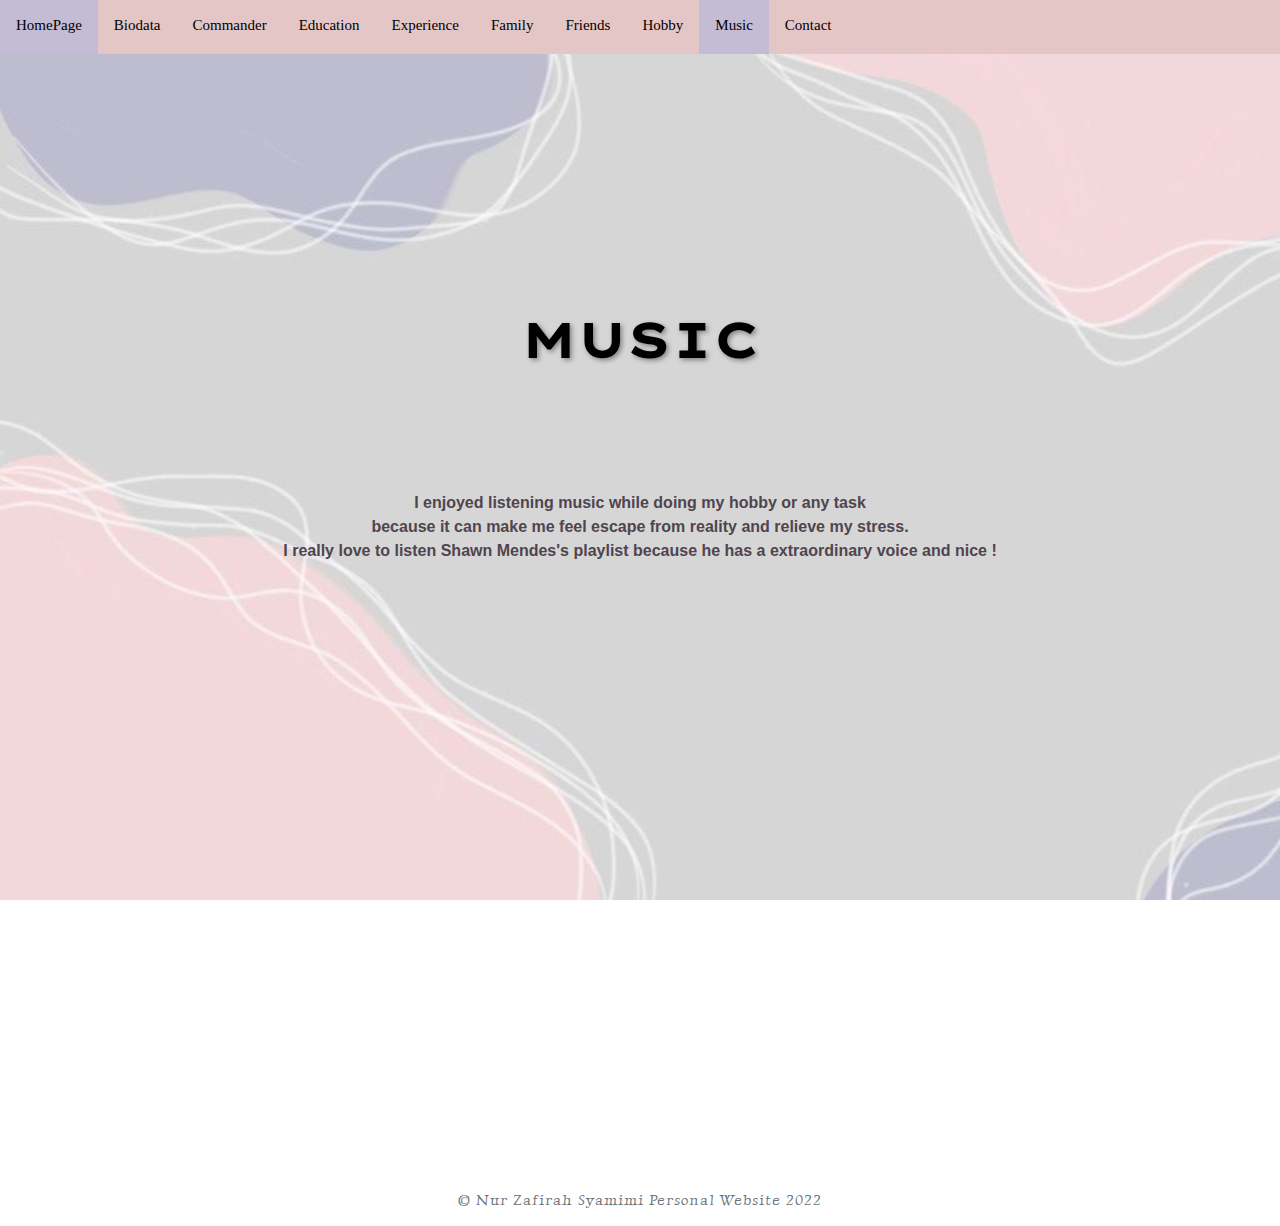
<file: music.html>
<!DOCTYPE html>
<html>
<head>
<meta name="viewport" content="width=device-width, initial-scale=1">
<!-- Add icon library -->
<link rel="stylesheet" href="https://cdnjs.cloudflare.com/ajax/libs/font-awesome/4.7.0/css/font-awesome.min.css">
<link rel="stylesheet" href="https://fonts.googleapis.com/css?family=Lexend Tera">
<link rel="stylesheet" href="https://fonts.googleapis.com/css?family=Luxurious Roman">

<title>Music</title>

	<style>
	body {
	  background-image: url('images/background.jpeg');
	  background-repeat: no-repeat;
	  background-attachment: fixed;  
	  background-size: cover;
	}
	.wrapper-header {
	  height: 30vh;
	  /*This part is important for centering*/
	  display: flex;
	  align-items: center;
	  justify-content: center;
	}
	
	.spotify  iframe{
		position: center;
		margin-left: 400px;
		margin-right: 400px;
		width: 40%;
		margin-bottom:90px;
		margin-top:70px;
	}
	</style>
    <!-- link to css -->
    <link href="style.css" rel="stylesheet">
</head>
<body>
	<!--Navbar Section Starts Here-->
	<nav>
		<div class="wrapper wrapper ul wrapper li wrapper li a" >
			
			<div class="topnav menu">
				<a href="index.html">HomePage</a>
				<a href="biodata.html">Biodata</a>
				<a href="commander.html">Commander</a>
				<a href="education.html">Education</a>
				<a href="experience.html">Experience</a>
				<a href="family.html">Family</a>
				<a href="friends.html">Friends</a>
				<a href="hobby.html">Hobby</a>
				<a href="music.html" class="active">Music</a>
				<a href="contact.html">Contact</a>
			</div>
			
			<div class="clearfix"></div>
		</div>
	</nav>
	<!--Navbar Section End Here-->

	<!-- Music PAGE START -->
	<br><br><br><br><center><iframe src="https://free.timeanddate.com/clock/i85vq9gp/n122/fs20/tct/pct/ftb/tt0/tw1/tm1/tb4" frameborder="0" width="177" height="48" allowtransparency="true"></iframe></center>
	<div class="music" id="music">
		<div class="wrapper-header">
			<h1 style="text-align: center" class="header">MUSIC</h1><br>
		</div>
		
		<center>
		<div>
			<p class="homepage-subtitle">I enjoyed listening music while doing my hobby or any task <br>because it can make me feel escape from reality and relieve my stress. <br>I really love to listen Shawn Mendes's playlist because he has a extraordinary voice and nice !</p>
			
		</div></center>
		
		<div class="spotify">
			<iframe src="https://open.spotify.com/embed/playlist/37i9dQZF1DX5U6fr1hAMvg?utm_source=generator" width="100%" height="380" frameBorder="0" allowfullscreen="" allow="autoplay; clipboard-write; encrypted-media; fullscreen; picture-in-picture"></iframe>
		</div>
	</body>
	
	</html>
		</div>
	</div>
	<!-- Music PAGE START -->
	
	<!-- FOOTER SECTION START -->
	<center>
		<div>
			<p class="Luxurious-Roman">&copy; Nur Zafirah Syamimi Personal Website 2022 </p>
		</div>
	</center>
	<!-- FOOTER SECTION ENDS -->
	
</body>
</html>
</file>
<file: style.css>
*,
*::before,
*::after {
  box-sizing: border-box;
}

html {
  font-family: sans-serif;
  line-height: 1.15;
  -webkit-text-size-adjust: 100%;
  -webkit-tap-highlight-color: rgba(0, 0, 0, 0);
}

body {
  margin: 0;
  font-family: "Roboto", sans-serif, Arial;
  font-size: 1rem;
  font-weight: 400;
  line-height: 1.5;
  color: #6c757d;
  text-align: left;
  /*background-color: #EDDDED;*/
}


.clearfix{
	float: none;
	clear: both;
}

.img-responsive{
	width: 100%;
}

.img-icon{
	width: 80%;
}

.btn{
	background-color: blue;
	color: white;
	padding: 2%;
	text-decoration: none;
}

.btn:hover{
	background-color: white;
	color: blue;
}

.mb-5{
	margin-bottom: 5%;
}

.mr-20{
	margin-right:30%;
}

.ml-35{
	margin-left: 35%;
}

.header{
	color: black;
	font-family: "Lexend Tera", sans-serif;
	font-weight: bold;
	font-size: 50px;
	text-shadow: 2px 2px 5px grey;
	letter-spacing: 0px;
}

a {
  color: #2A002A;
  text-decoration: none;
  background-color: transparent;
}

a:hover {
  color: #A897A8;
  text-decoration: underline;
}

.topnav {
  overflow: hidden;
  background-color:   #E4C6C6;
  font-family: Verdana;
}

.topnav a {
  float: left;
  display: block;
  color: black;
  text-align: center;
  padding: 14px 16px;
  text-decoration: none;
  font-size: 15px;
  border-bottom: 3px solid transparent;
}

.topnav a:hover {
  color: black;
  background-color: #C4BBD5;
}

.topnav a.active {
  background-color: #C4BBD5;
}

.menu{
	width: 100%;
	float: right;
}

.col-2{
	width: 49%;
	float: left;
} 

.col-3{
	width: 49%;
	float: left;
} 

/********** Font-Family CSS **********/
.Walter-Turncoat{
	font-family: "Walter Turncoat";
}
	
.Luxurious-Roman{
	font-family:Luxurious Roman;  
	letter-spacing: 1px;
	font-size: 15px;
}

.Cabin{
	font-family: "Cabin";
}

/********** Homepage CSS **********/
.homepage{
	margin-bottom: 5%;
}

.homepage-title{
	font-family: "Bitter";
	color: black;
	text-align: center;
	margin-bottom: 5%;
}

.homepage-subtitle{
	text-align: center;
	font-weight: bold;
	color: #4F454E;
	margin-bottom: 5%;
}

/********** Biodata & Experience CSS **********/
.biodata-exp{
	margin-bottom: 5%;
}

.biodata-subtitle-exp{
	font-family: Arial;
	font-size: 20px;
	text-align: left;
	font-weight: bold;
	color: black;
	margin-bottom: 10%;
}

.rcorners4 {
  border-radius: 15px;
  color: black;
  background: rgba(252, 151, 151, 0.2);
  padding: 20px; 
  width: 420px;
  height: 330px; 
}

/********** Commander CSS **********/
.commander-desc{
	color: black;
	width: 800px;
	height: 125px;  
	padding: 20px;
	font-family: "Bitter";
	font-weight: bold;
	word-spacing: 3px;
	line-height: 25px;
}

/********** Education CSS **********/
.main-edu {
  max-width: 1000px;
  margin: auto;
  float: center;
}

h4-edu {
  font-size: 20px;
  word-break: break-all;
}

.row {
  margin: 8px -16px;
}

/* Add padding BETWEEN each column */
.row,
.row > .column {
  padding: 5px;
  padding-right: 5px;
  
}

/* Create four equal columns that floats next to each other */
.column {
  float: left;
  width: 24%;
}

/* Clear floats after rows */ 
.row:after {
  content: "";
  display: table;
  clear: both;
}

/* Content */
.content {
  background-color: rgba(255, 255, 255, 0.5);
  padding: 10px;
  height: 350px;
  color: black;
}

/* Responsive layout - makes a two column-layout instead of four columns */
@media screen and (max-width: 900px) {
  .column {
    width: 50%;
  }
}

/* Responsive layout - makes the two columns stack on top of each other instead of next to each other */
@media screen and (max-width: 600px) {
  .column {
    width: 100%;
  }
}

/********** Experience CSS **********/
div.experience {
  margin: 5px;
  float: left;
  width: 320px;
  height: 530px;
  background-color: rgba(255, 255, 255, 0.5);
}

div.experience img {
  width: 100%;
  height: auto;
}

div.experience-desc {
  padding: 15px;
  text-align: center;
  font-weight: bold;
  color: black;
  word-spacing: 5px;
  font-family: "Red Hat Display";
}

/********** Family CSS **********/
/* Slideshow container */
.slideshow-container {
  max-width: 500px;
  position: relative;
  margin: auto;
}

/* Next & previous buttons */
.prev, .next {
  cursor: pointer;
  position: absolute;
  top: 50%;
  width: auto;
  padding: 16px;
  margin-top: -22px;
  color: white;
  font-weight: bold;
  font-size: 18px;
  transition: 0.6s ease;
  border-radius: 0 3px 3px 0;
  user-select: none;
}

/* Position the "next button" to the right */
.next {
  right: 0;
  border-radius: 3px 0 0 3px;
}

/* On hover, add a black background color with a little bit see-through */
.prev:hover, .next:hover {
  background-color: rgba(0,0,0,0.8);
}

/* Caption text */
.text {
  color: #f2f2f2;
  font-size: 15px;
  padding: 8px 12px;
  position: absolute;
  bottom: 8px;
  width: 100%;
  text-align: center;
}

/* Number text (1/3 etc) */
.numbertext {
  color: #f2f2f2;
  font-size: 12px;
  padding: 8px 12px;
  position: absolute;
  top: 0;
}

/* The dots/bullets/indicators */
.dot {
  cursor: pointer;
  height: 15px;
  width: 15px;
  margin: 0 2px;
  background-color: #bbb;
  border-radius: 50%;
  display: inline-block;
  transition: background-color 0.6s ease;
}

.active-bullet .dot:hover {
  background-color: #717171;
}

/* Fading animation */
.fade {
  -webkit-animation-name: fade;
  -webkit-animation-duration: 1.5s;
  animation-name: fade;
  animation-duration: 1.5s;
}

@-webkit-keyframes fade {
  from {opacity: .4} 
  to {opacity: 1}
}

@keyframes fade {
  from {opacity: .4} 
  to {opacity: 1}
}

/* On smaller screens, decrease text size */
@media only screen and (max-width: 300px) {
  .prev, .next,.text {font-size: 11px}
}

.tree ul {
	padding-top: 20px; position: relative;
	
	transition: all 0.5s;
	-webkit-transition: all 0.5s;
	-moz-transition: all 0.5s;
	color:black;
}

.tree li {
	color:black;
	margin-left: 0%;
	float: left; text-align: center;
	list-style-type: none;
	position: relative;
	padding: 30px 15px 0 15px;
	
	transition: all 0.5s;
	-webkit-transition: all 0.5s;
	-moz-transition: all 0.5s;
}

/*We will use ::before and ::after to draw the connectors*/

.tree li::before, .tree li::after{
	content: '';
	position: absolute; top: 0; right: 50%;
	border-top: 1px solid #ccc;
	width: 50%; height: 20px;
}
.tree li::after{
	right: auto; left: 50%;
	border-left: 1px solid #ccc;
}

/*We need to remove left-right connectors from elements without 
any siblings*/
.tree li:only-child::after, .tree li:only-child::before {
	display: none;
}

/*Remove space from the top of single children*/
.tree li:only-child{ padding-top: 0;}

/*Remove left connector from first child and 
right connector from last child*/
.tree li:first-child::before, .tree li:last-child::after{
	border: 0 none;
}
/*Adding back the vertical connector to the last nodes*/
.tree li:last-child::before{
	border-right: 1px solid #ccc;
	border-radius: 0 5px 0 0;
	-webkit-border-radius: 0 5px 0 0;
	-moz-border-radius: 0 5px 0 0;
}
.tree li:first-child::after{
	border-radius: 5px 0 0 0;
	-webkit-border-radius: 5px 0 0 0;
	-moz-border-radius: 5px 0 0 0;
	color: black;
}

/*Time to add downward connectors from parents*/
.tree ul ul::before{
	content: '';
	position: absolute; top: 0; left: 50%;
	border-left: 1px solid #ccc;
	width: 0; height: 20px;
}

.tree li a{
	border: 1px solid #ccc;
	padding: 5px 10px;
	text-decoration: none;
	color: #666;
	font-family: arial, verdana, tahoma;
	font-size: 11px;
	display: inline-block;
	
	border-radius: 5px;
	-webkit-border-radius: 5px;
	-moz-border-radius: 5px;
	
	transition: all 0.5s;
	-webkit-transition: all 0.5s;
	-moz-transition: all 0.5s;
}

/*Time for some hover effects*/
/*We will apply the hover effect the the lineage of the element also*/
.tree li a:hover, .tree li a:hover+ul li a {
	background: #c8e4f8; color: #000; border: 1px solid #94a0b4;
}
/*Connector styles on hover*/
.tree li a:hover+ul li::after, 
.tree li a:hover+ul li::before, 
.tree li a:hover+ul::before, 
.tree li a:hover+ul ul::before{
	border-color:  #94a0b4;
}
 
/********** Friends CSS **********/
div.friends {
  margin: 5px;
  float: left;
  width: 320px;
  height: 320px;
  background-color: rgba(255, 255, 255, 0.5);
}

div.friends img {
  width: 100%;
  height: auto;
}

div.friends-desc {
  padding: 15px;
  text-align: center;
  font-weight: bold;
  color: black;
  word-spacing: 5px;
  font-family: "Red Hat Display";
}

/********** Hobby CSS **********/
.hobby-desc{
	color: black;
	width: 700px;
	height: 125px;  
	padding: 20px;
	font-family: "Bitter";
	font-weight: bold;
	word-spacing: 3px;
	line-height: 25px;
}

.rcorners-hobby {
	font-size: 15px;
  border-radius: 25px;
  border: 2px solid #E685B5;
  background: rgba(249, 204, 202,0.7);
  padding: 1px; 
  width: 150px;
  height: 80px;  
  padding-bottom: 30px;
}

/********** Contact CSS **********/
.rcorners4-contact {
  border-radius: 15px;
  color: black;
  background: rgba(16,25,73,0.2);
  padding: 20px; 
  width: 700px;
  height: 340px; 
}

/********** Footer CSS **********/
.btn-download {
  background-color: DodgerBlue;
  border: none;
  color: white;
  padding: 12px 30px;
  cursor: pointer;
  font-size: 20px;
}

.btn-download:hover {
  background-color: RoyalBlue;
}

.fa-facebook:hover {
	color: white;
    opacity: 0.7;
}

.fa-instagram:hover {
	color: white;
    opacity: 0.7;
}

.fa-facebook {
	padding: 10px;
	font-size: 20px;
	width: 40px;
	text-align: center;
	text-decoration: none;
	margin: 4px 4px;
	background: #3B5998;
	color: white;
}

.fa-instagram {
	padding: 10px;
	font-size: 20px;
	width: 40px;
	text-align: center;
	text-decoration: none;
	margin: 4px 4px;
	background: #80609f;
	color: white;
}
</file>
